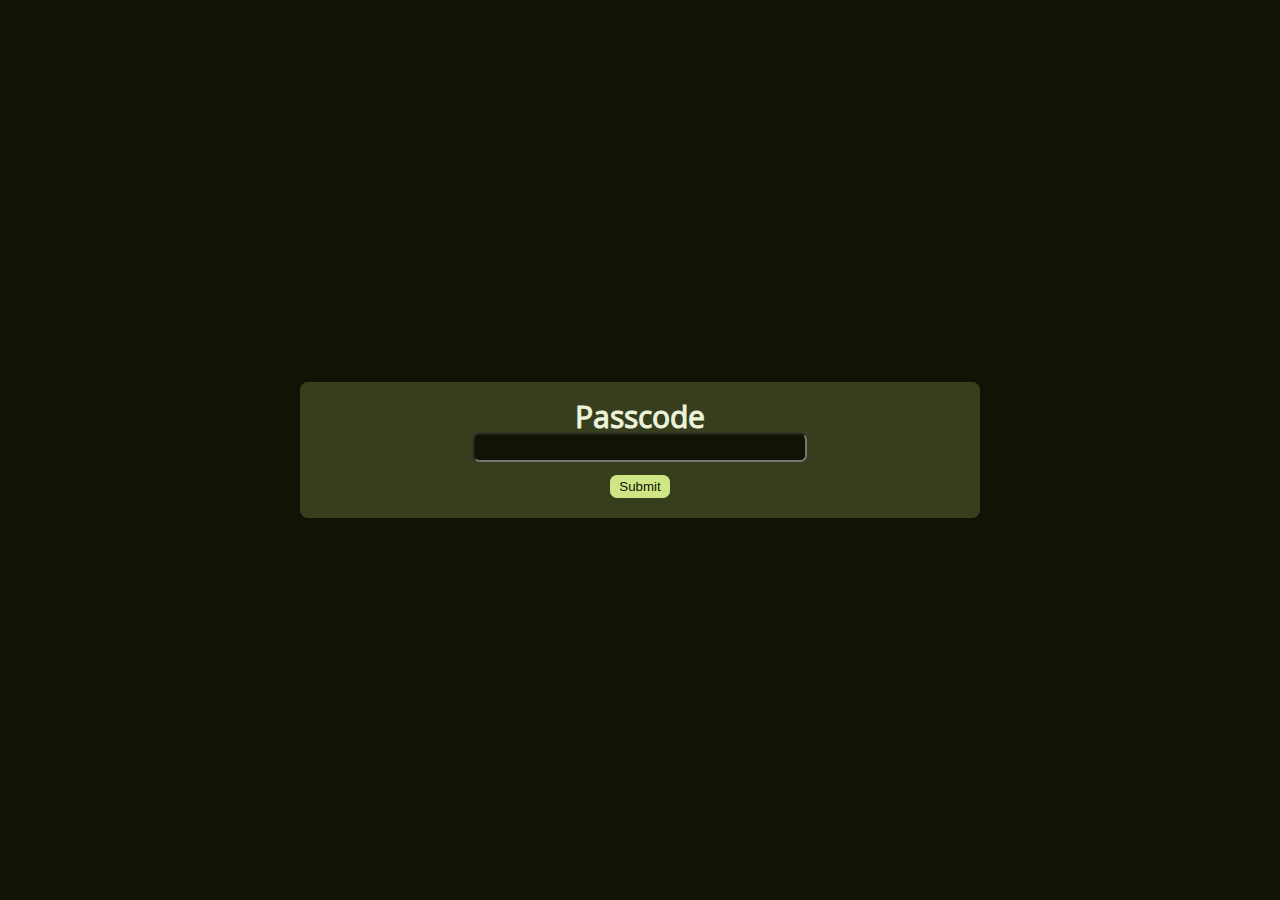
<file: index.html>
<!DOCTYPE html>
<html lang="en">
  <head>
    <meta charset="UTF-8" />
    <meta name="viewport" content="width=device-width, initial-scale=1.0" />
    <title>Denious</title>
    <link rel="stylesheet" href="styles.css" />
  </head>
  <body>
    <div class="login-container">
      <div class="login">
        <div class="wrong-password">Invalid passcode!</div>
        <p>Passcode</p>
        <input type="password" id="passcode" required /><br />
        <input type="submit" id="submit" />
      </div>
    </div>
    <script>
      const passcode = '123';
      const btn = document.getElementById('submit');
      btn.addEventListener('click', () => {
        let myPasscode = document.getElementById('passcode').value;
        if (passcode === myPasscode) {
          window.location.href = 'profile.html';
        } else {
          document.querySelector('.wrong-password').classList.add('wrong');
        }
      });
      window.history.forward();
    </script>
  </body>
</html>
</file>
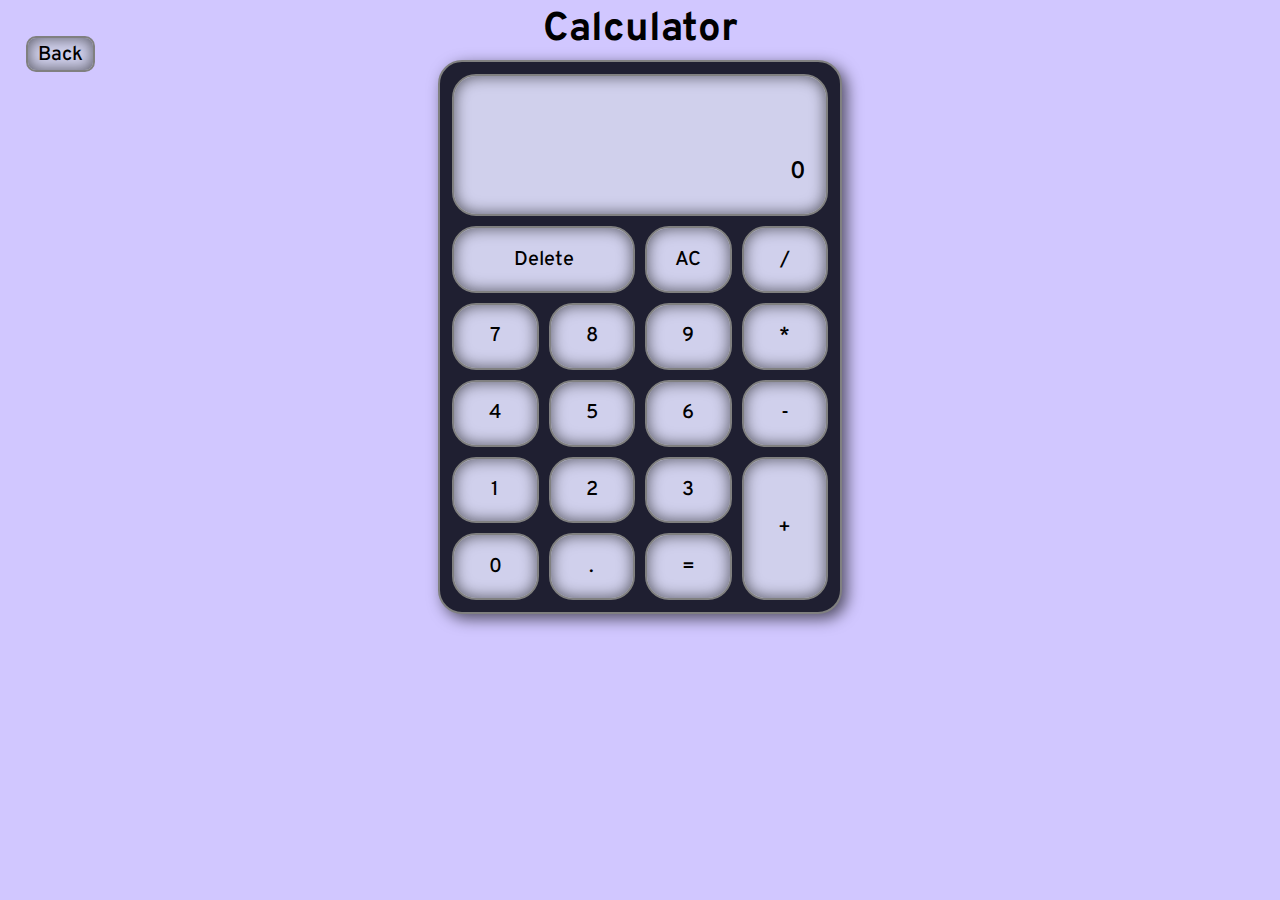
<file: calcu/index.html>
<!DOCTYPE html>
<html lang="en">
  <head>
    <meta charset="UTF-8" />
    <meta http-equiv="X-UA-Compatible" content="IE=edge" />
    <meta name="viewport" content="width=device-width, initial-scale=1.0" />
    <title>Calculator</title>
    <link rel="preconnect" href="https://fonts.googleapis.com" />
    <link rel="preconnect" href="https://fonts.gstatic.com" crossorigin />
    <link
      href="https://fonts.googleapis.com/css2?family=Overpass:wght@300;400;500;600;700&display=swap"
      rel="stylesheet"
    />
    <link rel="stylesheet" href="reset.css" />
    <link rel="stylesheet" href="style.css" />
    <script src="app.js" defer></script>
  </head>

  <body>
    <a href="../profile.html" class="back btn">Back</a>
    <h1>Calculator</h1>
    <div class="wrapper">
      <div class="calculator">
        <div class="input-box">
          <!-- 35 total digits-->
          <div id="input"></div>
          <!-- 23 total digits-->
          <div id="result">0</div>
        </div>
        <div class="btn-wrapper">
          <div class="btn delete">Delete</div>
          <div class="btn ac">AC</div>
          <div class="btn operation">/</div>
          <div class="btn digits">7</div>
          <div class="btn digits">8</div>
          <div class="btn digits">9</div>
          <div class="btn operation">*</div>
          <div class="btn digits">4</div>
          <div class="btn digits">5</div>
          <div class="btn digits">6</div>
          <div class="btn operation">-</div>
          <div class="btn digits">1</div>
          <div class="btn digits">2</div>
          <div class="btn digits">3</div>
          <div class="btn operation plus">+</div>
          <div class="btn digits">0</div>
          <div class="btn period">.</div>
          <div class="btn equal">&equals;</div>
        </div>
      </div>
    </div>
  </body>
</html>
</file>
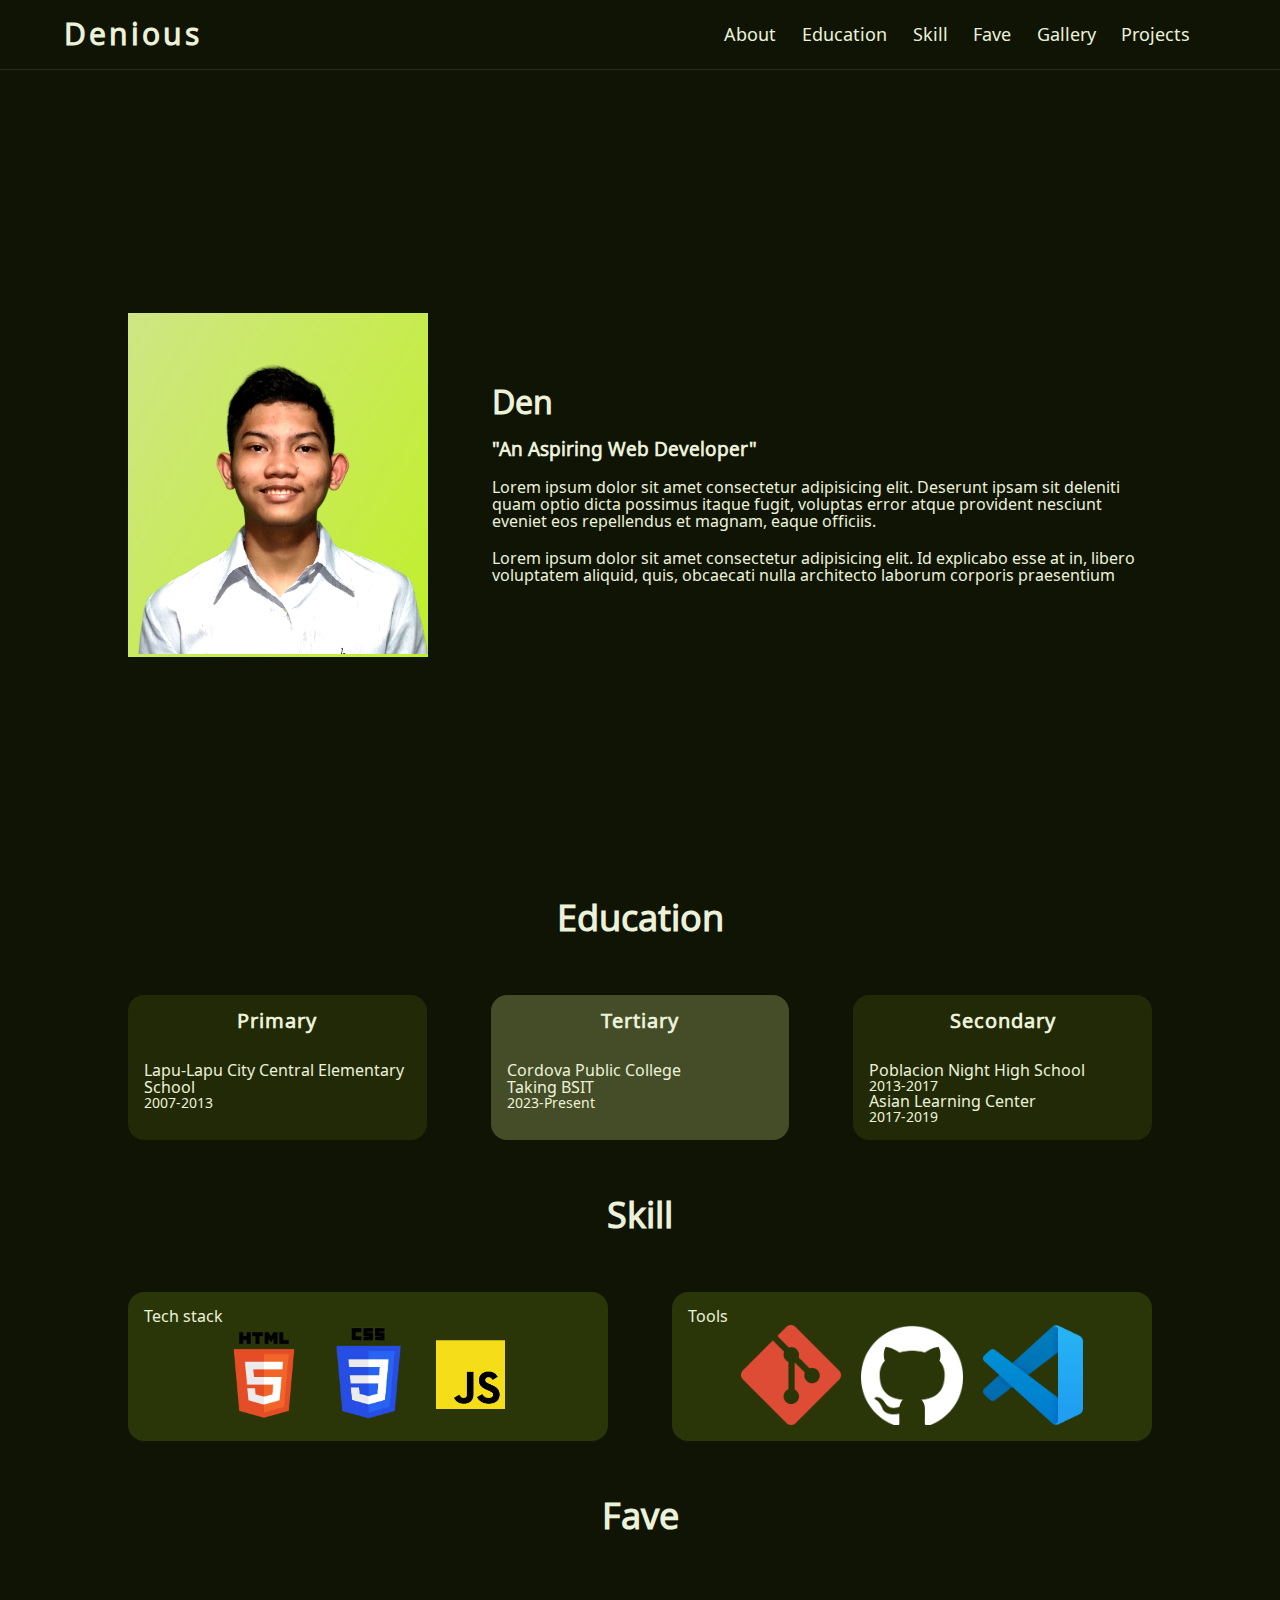
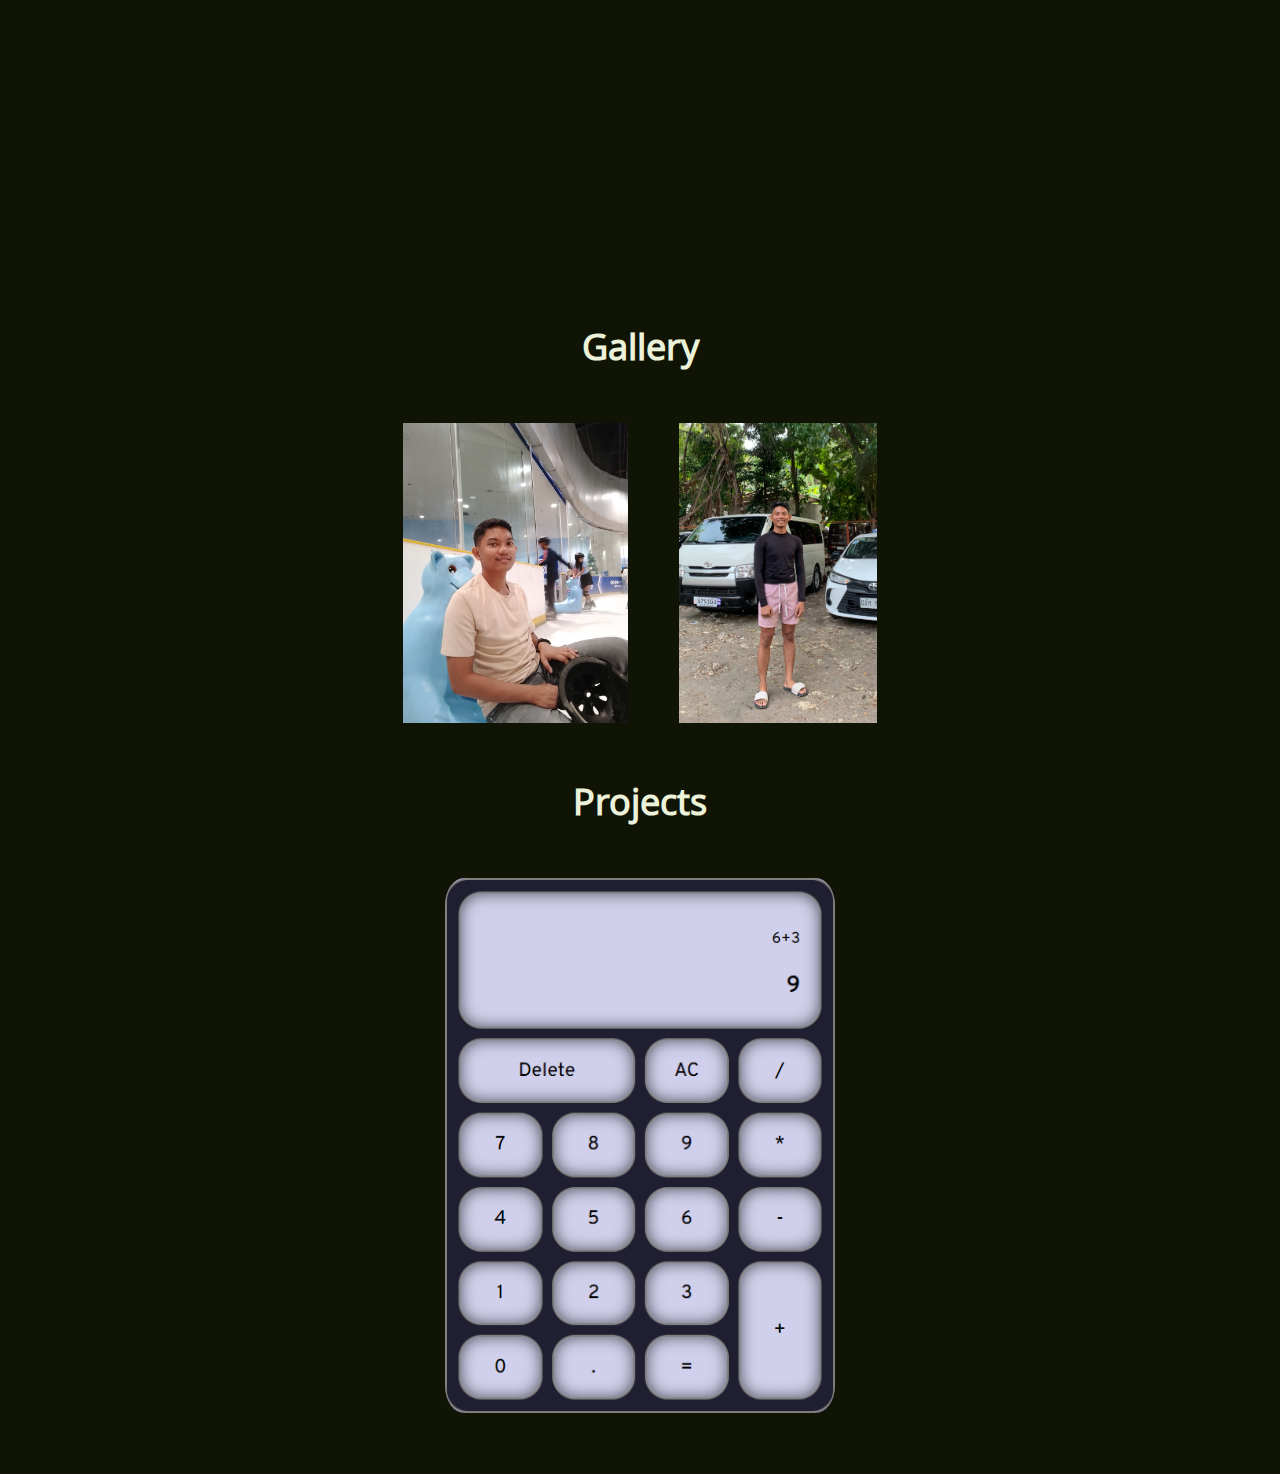
<file: profile.html>
<!DOCTYPE html>
<html lang="en">
  <head>
    <meta charset="UTF-8" />
    <meta name="viewport" content="width=device-width, initial-scale=1.0" />
    <title>Denious</title>
    <link rel="stylesheet" href="styles.css" />
    <link
      rel="stylesheet"
      href="https://cdnjs.cloudflare.com/ajax/libs/font-awesome/6.5.0/css/all.min.css"
      integrity="sha512-Avb2QiuDEEvB4bZJYdft2mNjVShBftLdPG8FJ0V7irTLQ8Uo0qcPxh4Plq7G5tGm0rU+1SPhVotteLpBERwTkw=="
      crossorigin="anonymous"
      referrerpolicy="no-referrer"
    />
  </head>
  <body>
    <div class="container">
      <header>
        <nav>
          <span>Denious</span>
          <ul>
            <li><a href="#about">About</a></li>
            <li><a href="#education">Education</a></li>
            <li><a href="#skill">Skill</a></li>
            <li><a href="#fave">Fave</a></li>
            <li><a href="#gallery">Gallery</a></li>
            <li><a href="#project">Projects</a></li>
            <li>
              <a onclick="logout()" href="#"
                ><i class="fa-solid fa-power-off"></i
              ></a>
            </li>
          </ul>
        </nav>
        <section id="about">
          <div class="wrapper">
            <div class="img"><img src="images/den-p.png" alt="Denious" /></div>
            <div class="intro">
              <h1>Den</h1>
              <h3>"An Aspiring Web Developer"</h3>
              <p>
                Lorem ipsum dolor sit amet consectetur adipisicing elit.
                Deserunt ipsam sit deleniti quam optio dicta possimus itaque
                fugit, voluptas error atque provident nesciunt eveniet eos
                repellendus et magnam, eaque officiis.
              </p>
              <p>
                Lorem ipsum dolor sit amet consectetur adipisicing elit. Id
                explicabo esse at in, libero voluptatem aliquid, quis, obcaecati
                nulla architecto laborum corporis praesentium
              </p>
            </div>
          </div>
        </section>
      </header>
      <section id="education">
        <p class="section-head">Education</p>
        <div class="section-content">
          <div>
            <p>Primary</p>
            <p>Lapu-Lapu City Central Elementary School</p>
            <p class="year">2007-2013</p>
          </div>
          <div>
            <p>Tertiary</p>
            <p>Cordova Public College</p>
            <p>Taking BSIT</p>
            <p class="year">2023-Present</p>
          </div>
          <div>
            <p>Secondary</p>
            <p>Poblacion Night High School</p>
            <p class="year">2013-2017</p>
            <p>Asian Learning Center</p>
            <p class="year">2017-2019</p>
          </div>
        </div>
      </section>
      <section id="skill">
        <p class="section-head">Skill</p>
        <div class="tools">
          <div class="tech-stack">
            <div class="section-subhead">Tech stack</div>
            <div class="tool-wrapper">
              <div><img src="logo/html.png" alt="html" /></div>
              <div><img src="logo/css.png" alt="css" /></div>
              <div><img src="logo/js.png" alt="javascript" /></div>
            </div>
          </div>
          <div class="tech-stack">
            <div class="section-subhead">Tools</div>
            <div class="tool-wrapper">
              <div><img src="logo/git.png" alt="html" /></div>
              <div><img src="logo/github.png" alt="css" /></div>
              <div><img src="logo/vscode.png" alt="javascript" /></div>
            </div>
          </div>
        </div>
      </section>
      <section id="fave">
        <p class="section-head">Fave</p>
        <iframe
          src="https://www.youtube-nocookie.com/embed/ucYVEl4nWSI"
          frameborder="0"
        ></iframe>
      </section>
      <section id="gallery">
        <p class="section-head">Gallery</p>
        <div class="gallery-wrapper">
          <div><img src="images/den-1.jpg" alt="Den" /></div>
          <div><img src="images/den-2.jpg" alt="Den" /></div>
        </div>
      </section>
      <section id="project">
        <p class="section-head">Projects</p>
        <div class="calcu">
          <a href="calcu/index.html"
            ><img src="images/calcu.png" alt="calculator"
          /></a>
        </div>
      </section>
    </div>
    <script>
      function logout() {
        window.location.href = 'index.html';
      }
      window.history.forward();
    </script>
  </body>
</html>
</file>
<file: styles.css>
@import url('https://fonts.googleapis.com/css?family=Noto%20Sans%20Old%20Hungarian:700|Noto%20Sans%20Old%20Hungarian:400');
/* 
text: #ecf2d9;
background: #101405;
primary: #cfe684;
secondary: #6f8b13;
accent: #c1ef2a; */

html {
  scroll-behavior: smooth;
}
* {
  margin: 0;
  padding: 0;
  /* box-sizing: border-box; */
  /* border: 1px solid red; */
}
body {
  font-family: 'Noto Sans Old Hungarian';
  font-weight: 400;
}
/* ------Passcode design------ */
.login-container {
  background-color: #101405;
  height: 100vh;
  display: flex;
  justify-content: center;
  align-items: center;
}
.login {
  background-color: #363e1e;

  border-radius: 0.5em;
  color: #ecf2d9;
  padding: 20px;
  text-align: center;
  width: 50%;
  min-width: 300px;
  position: relative;
}
.login .wrong {
  opacity: 100%;
}

.wrong-password {
  background-color: rgba(251, 0, 0, 0.534);
  position: absolute;
  left: 50%;
  transform: translateX(-50%);
  bottom: 110%;
  width: 50%;
  min-width: 190px;
  color: rgb(57, 1, 1);
  border-radius: 0.5em;
  padding: 2px;
  opacity: 0%;
  transition: all ease 200ms;
}

.login p {
  font-weight: 600;
  font-size: 30px;
  text-align: center;
}
.login input[type='password'] {
  appearance: none;
  background-color: #101405;
  width: 50%;
  color: #ffffff;
  outline: none;
  padding: 5px;
  border-radius: 0.5em;
  margin-bottom: 1vw;
}
.login input[type='password']:focus {
  border: 2px solid #6f8b13;
}
.login input[type='submit'] {
  padding: 3px 8px;
  background-color: #cfe684;
  color: #101405;
  border: 1px solid #cfe684;
  border-radius: 0.5em;
  transition: all ease 200ms;
}
.login input[type='submit']:hover {
  cursor: pointer;
  transform: scale(1.05);
}
.login input[type='submit']:active {
  transform: scale(0.95);
  background-color: rgb(164, 182, 105);
  transition: all ease 0ms;
}

/* ------nav------  */

.container {
  background-color: #101405;
  color: #ecf2d9;
}
header {
  display: flex;
  flex-direction: column;
  min-height: 100vh;
}
nav {
  display: flex;
  justify-content: space-between;
  padding: 1.5vw 5%;
  border-bottom: 1px solid #ffffff1a;
}
nav span {
  font-weight: 700;
  font-size: 30px;
  letter-spacing: 0.1em;
}
nav ul {
  list-style-type: none;
  display: flex;
  gap: 2vw;
  align-items: center;
}

nav li {
  display: inline-block;
  font-size: 18px;
}

nav a {
  color: #ecf2d9;
  text-decoration: none;
  transition: all ease 200ms;
}
nav a:hover {
  opacity: 0.6;
}

/* ------about------  */
section {
  padding: 0 10%;
}
.img {
  width: 300px;
  height: auto;
  background: linear-gradient(120deg, #cfe684, #c1ef2a);
}
.img img {
  width: 100%;
  height: 100%;
  object-fit: cover;
}
#about {
  display: flex;
  flex: 1;
}
.wrapper {
  gap: 5vw;
  display: flex;
  justify-content: space-between;
  align-items: center;
}
.intro {
  flex: 1;
  min-width: 270px;
  display: flex;
  flex-direction: column;
  gap: 20px;
}

section:not(#about) {
  padding-bottom: 4.5vw;
}

/* ------Education------  */
.section-head {
  font-size: 36px;
  font-weight: 700;
  text-align: center;
  margin-bottom: 4.5vw;
}

.section-content {
  display: flex;
  gap: 5vw;
  justify-content: center;
  flex-wrap: wrap;
}

.section-content > div p:first-child {
  margin-bottom: 1.5em;
  font-weight: 600;
  text-align: center;
  font-size: 20px;
  letter-spacing: 1px;
}
.section-content > div {
  border-radius: 1em;
  font-size: 16px;
  flex: 1;
  padding: 1em;
  background-color: #6f8b132d;
  min-width: 220px;

  max-width: 505px;
  /* min-width: 380px; */
}

.section-content > div:nth-of-type(2) {
  background-color: #cfe68446;
}

.section-content .year {
  font-size: 14px;
}
/* ------Skill------ */

.tools {
  display: flex;
  gap: 5vw;
  flex-wrap: wrap;
  justify-content: center;
}

.tech-stack {
  background-color: #6f8b1349;
  padding: 1em;
  border-radius: 1em;
  flex: 1;
  max-width: 505px;
  min-width: 380px;
}

.tools .tool-wrapper {
  display: flex;
  justify-content: center;
  gap: 20px;
}

.tools .tool-wrapper > * {
  width: auto;
  height: 100px;
}

.tools img {
  height: 100%;
}

/* ------ Fave ------ */

#fave {
  text-align: center;
}

#fave iframe {
  width: 100%;
  height: 275px;
  max-width: 505px;
  min-width: 380px;
}

/* ------Gallery------ */
.gallery-wrapper {
  display: flex;
  gap: 4vw;
  justify-content: center;
  align-items: center;
}

.gallery-wrapper img {
  /* width: 100%; */
  height: 300px;
  transition: all 200ms ease-in-out;
  cursor: pointer;
}

.gallery-wrapper img:hover {
  transform: scale(1.5);
}
/* Project */

#project {
  text-align: center;
}
#project .calcu {
  width: 100%;
}

#project img {
  border-radius: 5%;
  width: 100%;
  height: 100%;
  max-width: 390px;
  /* object-fit: cover; */
}
/* ------Media Query------ */

@media (max-width: 700px) {
  * {
    font-size: 16px;
  }
  h1 {
    font-size: 20px;
  }
  h3 {
    font-size: 16px;
  }
  p {
    font-size: 13px;
    text-align: justify;
  }
  nav {
    flex-direction: column;
    align-items: center;
  }
  nav ul {
    justify-content: flex-end;
  }
  #about {
    flex-direction: column;
    flex: 1;
    justify-content: center;
  }
  .wrapper {
    flex-direction: column;
  }

  .wrapper h1,
  .wrapper h3 {
    text-align: center;
  }
  .img {
    width: 170px;
  }
  .gallery-wrapper {
    flex-direction: column;
  }
  .gallery-wrapper img {
    width: 220px;
    height: auto;
  }
}
</file>
<file: calcu/style.css>
body {
  font-family: 'Overpass', sans-serif;
  background-color: rgba(47, 0, 255, 0.219);
  position: relative;
  padding: 0;
}

h1 {
  font-size: 40px;
  font-weight: 700;
  text-align: center;
  margin: 10px 0;
}

.wrapper {
  display: flex;
  justify-content: center;
}

.calculator {
  width: 400px;
  height: 550px;
  border: 2px solid gray;
  border-radius: 1.5rem;
  display: grid;
  grid-template-rows: 2fr 5fr;
  grid-gap: 10px;
  background-color: rgb(31, 31, 49);
  box-shadow: 5px 5px 15px rgba(0, 0, 0, 0.603);
}

.input-box {
  border: 2px solid gray;
  margin: 12px 12px 0 12px;
  border-radius: 1.5rem;
  background-color: rgb(208, 208, 236);
  box-shadow: inset 0px 0px 15px rgba(0, 0, 0, 0.603);
  display: grid;
  grid-template-rows: 55px 82px;
  overflow: hidden;
}

#input,
#result {
  display: flex;
  align-items: flex-end;
  justify-content: flex-end;
  font-weight: 500;
  font-size: 16px;
  margin-right: 20px;
}

#result {
  font-size: 24px;
  align-items: center;
  font-weight: 560;
}

.btn-wrapper {
  display: grid;
  grid-template-columns: repeat(4, 1fr);
  grid-template-rows: repeat(5, 1fr);
  grid-gap: 10px;
  margin: 0 12px 12px 12px;
}

.delete {
  grid-column: 1/3;
  cursor: pointer;
}

.plus {
  grid-column: 4/5;
  grid-row: 4/6;
  cursor: pointer;
}

.btn {
  border: 2px solid gray;
  border-radius: 1.5rem;
  display: flex;
  justify-content: center;
  align-items: center;
  font-weight: 500;
  font-size: 20px;
  background-color: rgb(208, 208, 236);
  transition: all 0.25s ease;
  box-shadow: inset 0px 0px 15px rgba(0, 0, 0, 0.603);
  cursor: pointer;
}

.btn:hover {
  background-color: rgb(104, 104, 119);
}

.btn:active {
  transform: scale(0.9);
}
.back {
  position: absolute;
  top: 2vw;
  left: 2vw;
  padding: 7px 10px 5px;
  border-radius: 0.5em;
}
a {
  text-decoration: none;
  color: black;
}
</file>
